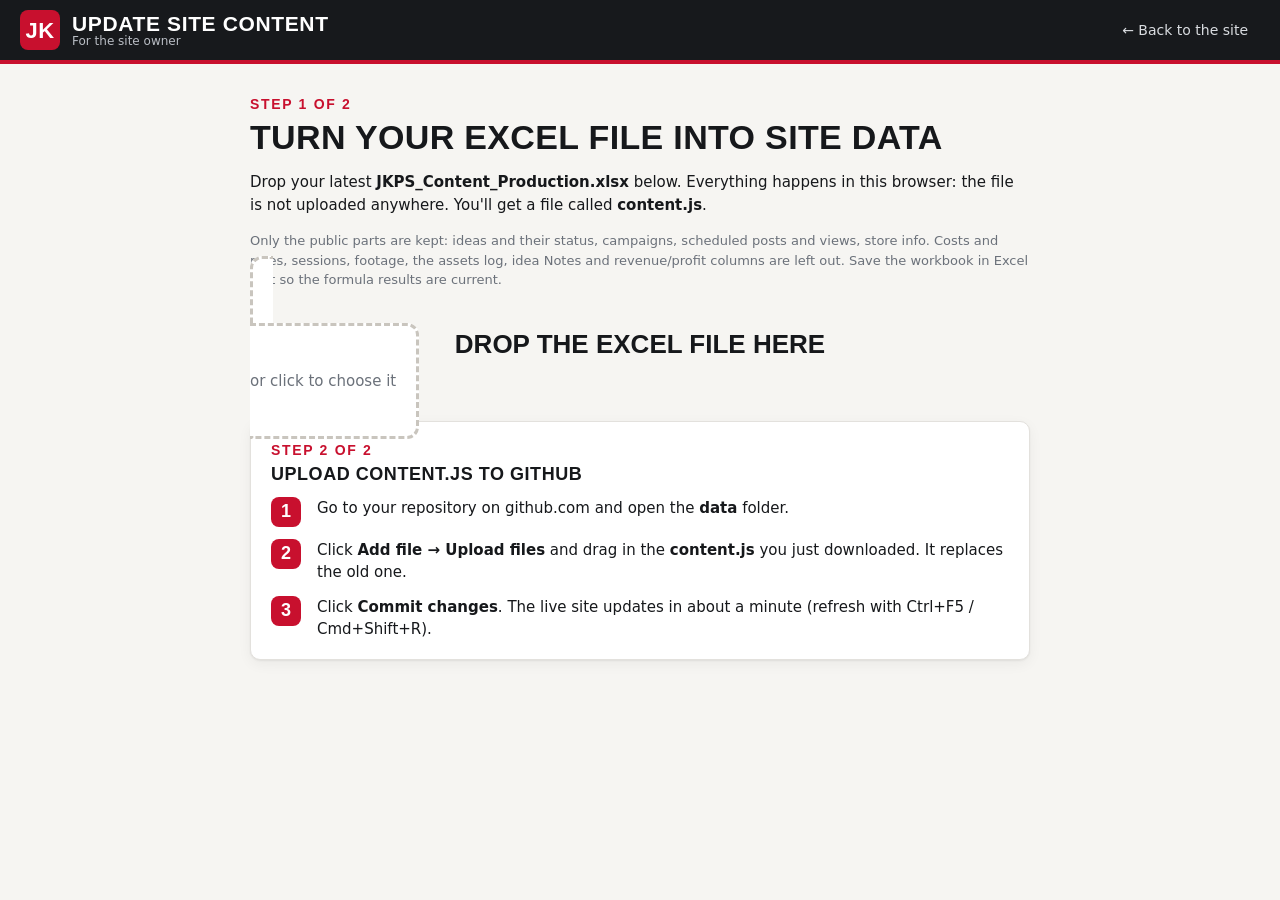
<file: update.html>
<!DOCTYPE html>
<html lang="en">
<head>
<meta charset="utf-8">
<meta name="viewport" content="width=device-width, initial-scale=1">
<meta name="robots" content="noindex">
<title>Update site content • Johnny K's Content Hub</title>
<link rel="stylesheet" href="css/style.css">
<style>
  .drop{border:3px dashed #C9C5BE;border-radius:12px;padding:46px 20px;text-align:center;background:#fff;cursor:pointer;transition:.15s}
  .drop.over{border-color:var(--red);background:var(--red-soft)}
  .drop strong{font-family:var(--head);font-size:26px;text-transform:uppercase;display:block;margin-bottom:6px}
  .wrap{max-width:820px;margin:0 auto;padding:30px 20px 60px}
  #result{margin-top:18px}
</style>
</head>
<body>
<header class="topbar"><div class="topbar-inner"><a class="brand" href="index.html"><span class="brand-mark">JK</span><span class="brand-text"><strong>Update site content</strong><small>For the site owner</small></span></a><nav class="nav" style="display:flex;position:static;background:none;border:none;padding:0"><a href="index.html">← Back to the site</a></nav></div></header>
<div class="wrap">
  <div class="eyebrow">Step 1 of 2</div>
  <h1>Turn your Excel file into site data</h1>
  <p>Drop your latest <strong>JKPS_Content_Production.xlsx</strong> below. Everything happens in this browser: the file is not uploaded anywhere. You'll get a file called <strong>content.js</strong>.</p>
  <p class="muted small">Only the public parts are kept: ideas and their status, campaigns, scheduled posts and views, store info. Costs and rates, sessions, footage, the assets log, idea Notes and revenue/profit columns are left out. Save the workbook in Excel first so the formula results are current.</p>
  <label class="drop" id="drop" for="file"><strong>Drop the Excel file here</strong><span class="muted">or click to choose it</span><input id="file" type="file" accept=".xlsx,.xlsm" hidden></label>
  <div id="result"></div>
  <div class="card panel section">
    <div class="eyebrow">Step 2 of 2</div>
    <h3>Upload content.js to GitHub</h3>
    <ol class="steps" style="margin-top:12px">
      <li><span>Go to your repository on github.com and open the <strong>data</strong> folder.</span></li>
      <li><span>Click <strong>Add file → Upload files</strong> and drag in the <strong>content.js</strong> you just downloaded. It replaces the old one.</span></li>
      <li><span>Click <strong>Commit changes</strong>. The live site updates in about a minute (refresh with Ctrl+F5 / Cmd+Shift+R).</span></li>
    </ol>
  </div>
</div>
<script src="vendor/xlsx.full.min.js"></script>
<script src="js/extract.js"></script>
<script>
(function(){
  var drop=document.getElementById("drop"), input=document.getElementById("file"), out=document.getElementById("result");
  function esc(s){return String(s).replace(/[&<>"]/g,function(c){return{"&":"&amp;","<":"&lt;",">":"&gt;",'"':"&quot;"}[c];});}
  function handle(file){
    if(!file) return;
    out.innerHTML='<div class="card panel">Reading '+esc(file.name)+'…</div>';
    var fr=new FileReader();
    fr.onload=function(){
      try{
        var wb=XLSX.read(new Uint8Array(fr.result),{type:"array",cellNF:true});
        var r=JKPSExtract.extract(XLSX,wb), d=r.data;
        var blob=new Blob([JKPSExtract.toScript(d)],{type:"text/javascript"});
        var url=URL.createObjectURL(blob);
        out.innerHTML='<div class="card panel" style="border-top:5px solid var(--green)"><h3>✓ Ready</h3><p>Found <strong>'+d.counts.ideas+'</strong> ideas, <strong>'+d.counts.campaigns+'</strong> planned campaigns, <strong>'+d.counts.campaignLibrary+'</strong> campaign-library ideas and <strong>'+d.counts.placements+'</strong> scheduled/posted placements.</p>'+
          (r.warnings.length?'<p class="callout small">'+r.warnings.map(esc).join("<br>")+'</p>':'')+
          '<a class="btn btn-primary" id="dl" href="'+url+'" download="content.js">⬇ Download content.js</a></div>';
        document.getElementById("dl").click();
      }catch(e){
        out.innerHTML='<div class="card panel" style="border-top:5px solid var(--red)"><h3>That didn\'t work</h3><p>'+esc(e.message||e)+'</p><p class="muted small">Make sure it\'s the JKPS Content Production workbook (.xlsx) and that the IDEA LIBRARY sheet still has its header row (ID, Title, …).</p></div>';
      }
    };
    fr.readAsArrayBuffer(file);
  }
  input.onchange=function(){handle(input.files[0]);};
  ["dragenter","dragover"].forEach(function(t){drop.addEventListener(t,function(e){e.preventDefault();drop.classList.add("over");});});
  ["dragleave","drop"].forEach(function(t){drop.addEventListener(t,function(e){e.preventDefault();drop.classList.remove("over");});});
  drop.addEventListener("drop",function(e){handle(e.dataTransfer.files[0]);});
})();
</script>
</body>
</html>
</file>
<file: css/style.css>
:root{
  --red:#C8102E; --red-dark:#9E0C24; --red-soft:#FBE9EC;
  --ink:#16181B; --ink-2:#3B4048; --muted:#6B717A; --line:#E3E1DD; --line-2:#EEECE8;
  --bg:#F6F5F2; --card:#FFFFFF; --char:#17191C; --char-2:#23262B;
  --green:#1F7A4D; --green-soft:#E6F3EC; --amber:#9A6200; --amber-soft:#FDF1DC;
  --blue:#1F5FA8; --blue-soft:#E7EFF9; --gray-soft:#EEEDEA;
  --radius:10px; --shadow:0 1px 2px rgba(20,20,20,.06),0 4px 14px rgba(20,20,20,.05);
  --head:"Barlow Condensed","Arial Narrow",Arial,sans-serif;
  --body:Inter,system-ui,-apple-system,"Segoe UI",Roboto,Arial,sans-serif;
}
*{box-sizing:border-box}
html,body{margin:0}
body{font-family:var(--body);color:var(--ink);background:var(--bg);font-size:15px;line-height:1.5;-webkit-font-smoothing:antialiased}
a{color:var(--red-dark)}
h1,h2,h3{font-family:var(--head);letter-spacing:.01em;line-height:1.1;margin:0}
h1{font-size:34px;font-weight:800;text-transform:uppercase}
h2{font-size:24px;font-weight:700;text-transform:uppercase}
h3{font-size:18px;font-weight:700;text-transform:uppercase;letter-spacing:.03em}
button,input,select,textarea{font:inherit;color:inherit}
:focus-visible{outline:3px solid #F2B8C2;outline-offset:2px}

/* ---------- top bar ---------- */
.topbar{background:var(--char);color:#fff;border-bottom:4px solid var(--red);position:sticky;top:0;z-index:20}
.topbar-inner{max-width:1320px;margin:0 auto;display:flex;align-items:center;gap:20px;padding:10px 20px}
.brand{display:flex;align-items:center;gap:12px;color:#fff;text-decoration:none;flex:none}
.brand-mark{width:40px;height:40px;border-radius:8px;background:var(--red);display:grid;place-items:center;font-family:var(--head);font-weight:800;font-size:22px;letter-spacing:.02em}
.brand-text{display:flex;flex-direction:column;line-height:1.1}
.brand-text strong{font-family:var(--head);font-size:21px;text-transform:uppercase;letter-spacing:.03em}
.brand-text small{color:#B9BDC4;font-size:12px}
.nav{display:flex;gap:2px;margin-left:auto;flex-wrap:wrap}
.nav a{color:#D9DCE0;text-decoration:none;padding:8px 12px;border-radius:7px;font-weight:500;font-size:14px;white-space:nowrap}
.nav a:hover{background:var(--char-2);color:#fff}
.nav a.active{background:var(--red);color:#fff}
.pill-count{display:inline-block;min-width:20px;padding:0 6px;border-radius:10px;background:#fff;color:var(--ink);font-size:12px;font-weight:700;text-align:center;margin-left:4px}
.menu-btn{display:none;margin-left:auto;background:none;border:1px solid #444;color:#fff;border-radius:6px;padding:6px 10px;font-size:18px}
@media (max-width:980px){
  .menu-btn{display:block}
  .nav{display:none;position:absolute;left:0;right:0;top:100%;background:var(--char);flex-direction:column;padding:8px 12px 14px;border-bottom:4px solid var(--red)}
  .nav.open{display:flex}
  .topbar-inner{position:relative}
}

/* ---------- layout ---------- */
.app{max-width:1320px;margin:0 auto;padding:24px 20px 60px;min-height:70vh;outline:none}
.loading{padding:80px;text-align:center;color:var(--muted)}
.footer{max-width:1320px;margin:0 auto;padding:18px 20px 30px;color:var(--muted);font-size:12px;display:flex;justify-content:space-between;gap:10px;flex-wrap:wrap;border-top:1px solid var(--line)}
.page-head{display:flex;align-items:flex-end;justify-content:space-between;gap:16px;flex-wrap:wrap;margin-bottom:18px}
.page-head p{margin:6px 0 0;color:var(--ink-2);max-width:760px}
.eyebrow{font-family:var(--head);text-transform:uppercase;letter-spacing:.12em;color:var(--red);font-weight:700;font-size:14px;margin-bottom:4px}
.card{background:var(--card);border:1px solid var(--line);border-radius:var(--radius);box-shadow:var(--shadow)}
.section{margin-top:28px}
.section > h2{margin-bottom:12px}
.muted{color:var(--muted)}
.small{font-size:13px}
.grid-2{display:grid;grid-template-columns:repeat(2,minmax(0,1fr));gap:16px}
.grid-3{display:grid;grid-template-columns:repeat(3,minmax(0,1fr));gap:16px}
@media (max-width:900px){.grid-2,.grid-3{grid-template-columns:1fr}}

/* ---------- buttons / chips ---------- */
.btn{display:inline-flex;align-items:center;gap:7px;border:1px solid var(--line);background:#fff;color:var(--ink);border-radius:8px;padding:8px 14px;font-weight:600;font-size:14px;cursor:pointer;text-decoration:none;white-space:nowrap}
.btn:hover{border-color:#BDB9B2}
.btn-primary{background:var(--red);border-color:var(--red);color:#fff}
.btn-primary:hover{background:var(--red-dark);border-color:var(--red-dark)}
.btn-dark{background:var(--char);border-color:var(--char);color:#fff}
.btn-ghost{background:transparent;border-color:transparent;color:var(--ink-2)}
.btn-sm{padding:5px 10px;font-size:13px}
.btn[disabled]{opacity:.45;cursor:not-allowed}
.chip{display:inline-flex;align-items:center;gap:5px;padding:2px 9px;border-radius:999px;font-size:12px;font-weight:600;background:var(--gray-soft);color:var(--ink-2);white-space:nowrap}
.chip-red{background:var(--red-soft);color:var(--red-dark)}
.chip-dark{background:var(--char);color:#fff}
.badge{display:inline-flex;align-items:center;gap:5px;font-size:12px;font-weight:700;padding:3px 9px;border-radius:6px;white-space:nowrap}
.badge::before{content:"";width:7px;height:7px;border-radius:50%;background:currentColor}
.b-open{background:var(--green-soft);color:var(--green)}
.b-claimed{background:var(--amber-soft);color:var(--amber)}
.b-prod{background:var(--blue-soft);color:var(--blue)}
.b-posted{background:var(--char);color:#fff}
.b-hold{background:var(--gray-soft);color:var(--muted)}

/* ---------- hero stats ---------- */
.stats{display:grid;grid-template-columns:repeat(auto-fit,minmax(150px,1fr));gap:12px;margin-bottom:18px}
.stat{padding:14px 16px}
.stat .num{font-family:var(--head);font-size:34px;font-weight:800;line-height:1}
.stat .lbl{color:var(--muted);font-size:13px;margin-top:4px}

/* ---------- filters ---------- */
.filters{padding:14px;display:grid;gap:10px;margin-bottom:14px}
.filter-row{display:flex;gap:10px;flex-wrap:wrap;align-items:center}
.search{flex:1 1 280px;position:relative}
.search input{width:100%;padding:10px 12px 10px 36px;border:1px solid var(--line);border-radius:8px;background:#fff}
.search::before{content:"⌕";position:absolute;left:12px;top:50%;transform:translateY(-52%);color:var(--muted);font-size:18px}
select.f, input.f, textarea.f{padding:8px 10px;border:1px solid var(--line);border-radius:8px;background:#fff;min-width:0}
select.f{padding-right:28px}
.filter-row label.check{display:flex;align-items:center;gap:6px;font-size:14px;color:var(--ink-2)}
.store-tabs{display:flex;gap:6px;flex-wrap:wrap}
.store-tab{border:1px solid var(--line);background:#fff;border-radius:999px;padding:6px 14px;font-weight:600;font-size:14px;cursor:pointer}
.store-tab.active{background:var(--char);border-color:var(--char);color:#fff}
.result-bar{display:flex;justify-content:space-between;align-items:center;gap:10px;margin:4px 2px 12px;flex-wrap:wrap}
.result-bar strong{font-size:15px}

/* ---------- idea cards ---------- */
.ideas{display:grid;grid-template-columns:repeat(auto-fill,minmax(300px,1fr));gap:14px}
.idea{display:flex;flex-direction:column;padding:16px;gap:10px;text-decoration:none;color:inherit;position:relative;transition:border-color .12s,transform .12s}
.idea:hover{border-color:#C9C5BE;transform:translateY(-1px)}
.idea-top{display:flex;justify-content:space-between;align-items:center;gap:8px}
.idea-id{font-family:var(--head);font-weight:700;color:var(--muted);letter-spacing:.05em;font-size:14px}
.idea h3{font-size:21px;text-transform:none;letter-spacing:0;font-weight:700}
.idea p{margin:0;color:var(--ink-2);font-size:14px;display:-webkit-box;-webkit-line-clamp:3;-webkit-box-orient:vertical;overflow:hidden}
.idea-meta{display:flex;flex-wrap:wrap;gap:6px}
.idea-foot{display:flex;justify-content:space-between;align-items:center;gap:8px;margin-top:auto;padding-top:10px;border-top:1px solid var(--line-2);font-size:13px;color:var(--muted)}
.pick-btn{border:1px solid var(--line);background:#fff;border-radius:7px;padding:4px 10px;font-size:13px;font-weight:600;cursor:pointer;white-space:nowrap}
.pick-btn.on{background:var(--red);border-color:var(--red);color:#fff}
.empty{padding:50px 20px;text-align:center;color:var(--muted)}

/* ---------- idea detail ---------- */
.crumbs{font-size:14px;margin-bottom:12px}
.crumbs a{text-decoration:none}
.detail-head{padding:22px;display:grid;gap:12px;border-top:5px solid var(--red)}
.detail-head h1{text-transform:none;font-size:38px}
.detail-actions{display:flex;gap:8px;flex-wrap:wrap}
.facts{display:grid;grid-template-columns:repeat(auto-fit,minmax(150px,1fr));gap:1px;background:var(--line);border:1px solid var(--line);border-radius:8px;overflow:hidden}
.fact{background:#fff;padding:10px 12px}
.fact .k{font-size:11px;text-transform:uppercase;letter-spacing:.08em;color:var(--muted);font-weight:600}
.fact .v{font-weight:600;font-size:14px}
.detail-grid{display:grid;grid-template-columns:minmax(0,2fr) minmax(0,1fr);gap:16px;margin-top:16px;align-items:start}
@media (max-width:980px){.detail-grid{grid-template-columns:1fr}}
.panel{padding:18px 20px}
.panel + .panel{margin-top:16px}
.panel h3{display:flex;align-items:center;gap:8px;margin-bottom:12px;color:var(--ink)}
.panel h3 .n{width:24px;height:24px;border-radius:6px;background:var(--red);color:#fff;display:grid;place-items:center;font-size:14px}
.field{padding:10px 0;border-top:1px solid var(--line-2)}
.field:first-of-type{border-top:none;padding-top:0}
.field .k{font-size:12px;text-transform:uppercase;letter-spacing:.07em;color:var(--muted);font-weight:700;margin-bottom:3px}
.field .v{white-space:pre-line}
.field.big .v{font-size:17px;font-weight:500}
.hook{font-family:var(--head);font-size:26px;font-weight:700;line-height:1.15;color:var(--red-dark)}
.kv{display:grid;grid-template-columns:auto 1fr;gap:6px 14px;font-size:14px}
.kv dt{color:var(--muted)}
.kv dd{margin:0;font-weight:600}
.callout{background:var(--amber-soft);border:1px solid #F2D9A8;border-radius:8px;padding:12px 14px;font-size:14px;color:#5E3D00}
.prompt-box{width:100%;min-height:260px;font-family:ui-monospace,Menlo,Consolas,monospace;font-size:12.5px;border:1px solid var(--line);border-radius:8px;padding:12px;background:#FAFAF8;white-space:pre-wrap}
details.panel summary{cursor:pointer;list-style:none;display:flex;justify-content:space-between;align-items:center}
details.panel summary::-webkit-details-marker{display:none}
details.panel summary::after{content:"+";font-size:22px;color:var(--muted)}
details.panel[open] summary::after{content:"–"}
.form-grid{display:grid;gap:10px}
.form-grid label{display:grid;gap:4px;font-size:13px;font-weight:600;color:var(--ink-2)}
.form-grid .f{width:100%}

/* ---------- tables ---------- */
.table-wrap{overflow:auto;border:1px solid var(--line);border-radius:var(--radius);background:#fff}
table.t{border-collapse:collapse;width:100%;font-size:14px}
table.t th{background:var(--char);color:#fff;text-align:left;font-weight:600;padding:9px 12px;white-space:nowrap;font-size:13px;position:sticky;top:0}
table.t td{padding:9px 12px;border-top:1px solid var(--line-2);vertical-align:top}
table.t tr:hover td{background:#FBFAF8}
table.t td.num, table.t th.num{text-align:right;font-variant-numeric:tabular-nums}
table.t tr.total td{font-weight:700;background:#F3F2EF}
.bar-cell{display:flex;align-items:center;gap:8px;min-width:140px}
.bar-track{flex:1;height:8px;background:var(--line-2);border-radius:4px;overflow:hidden}
.bar-fill{height:100%;background:var(--red);border-radius:0 4px 4px 0}

/* ---------- dashboard bars ---------- */
.hbars{display:grid;gap:7px}
.hbar{display:grid;grid-template-columns:190px 1fr 40px;align-items:center;gap:10px;font-size:14px;position:relative}
.hbar .track{height:16px;background:var(--line-2);border-radius:4px}
.hbar .fill{height:100%;background:var(--red);border-radius:0 4px 4px 0;min-width:2px}
.hbar .val{text-align:right;font-variant-numeric:tabular-nums;font-weight:600}
.hbar:hover .fill{background:var(--red-dark)}
@media (max-width:600px){.hbar{grid-template-columns:120px 1fr 34px}}
.tip{position:fixed;z-index:60;pointer-events:none;background:var(--char);color:#fff;padding:6px 10px;border-radius:6px;font-size:13px;box-shadow:var(--shadow);display:none}

/* ---------- campaigns timeline ---------- */
.gantt{padding:16px 18px;overflow-x:auto}
.gantt-inner{min-width:820px}
.g-months{display:grid;grid-template-columns:220px repeat(12,1fr);font-size:12px;color:var(--muted);font-weight:600;text-transform:uppercase;letter-spacing:.06em}
.g-months div{padding:0 0 6px 4px;border-left:1px solid var(--line-2)}
.g-months div:first-child{border-left:none}
.g-row{display:grid;grid-template-columns:220px 1fr;align-items:center;min-height:38px;border-top:1px solid var(--line-2)}
.g-label{font-weight:600;font-size:14px;padding-right:10px;line-height:1.2}
.g-label small{display:block;color:var(--muted);font-weight:500;font-size:12px}
.g-track{position:relative;height:38px;background:repeating-linear-gradient(to right,transparent 0,transparent calc(100%/12 - 1px),var(--line-2) calc(100%/12 - 1px),var(--line-2) calc(100%/12))}
.g-bar{position:absolute;top:9px;height:20px;border-radius:5px;background:var(--red);cursor:pointer;min-width:8px}
.g-bar.med{background:#E0707F}
.g-today{position:absolute;top:0;bottom:0;width:2px;background:var(--char)}
.months{display:grid;grid-template-columns:repeat(auto-fill,minmax(290px,1fr));gap:14px}
.month{padding:14px 16px}
.month h3{margin-bottom:8px;display:flex;justify-content:space-between;align-items:baseline}
.month ul{list-style:none;margin:0;padding:0;display:grid;gap:6px;font-size:14px}
.month li{display:flex;gap:8px;align-items:flex-start}
.month li .tag{flex:none;font-size:11px;font-weight:700;text-transform:uppercase;letter-spacing:.05em;padding:1px 6px;border-radius:4px;margin-top:2px}
.tag-camp{background:var(--red-soft);color:var(--red-dark)}
.tag-post{background:var(--blue-soft);color:var(--blue)}
.tag-film{background:var(--green-soft);color:var(--green)}
.lib{display:grid;grid-template-columns:repeat(auto-fill,minmax(320px,1fr));gap:14px}
.lib .card{padding:16px;display:grid;gap:8px;align-content:start}
.lib h3{text-transform:none;font-size:20px;letter-spacing:0}
.lib .row{display:flex;gap:6px;flex-wrap:wrap}
.lib p{margin:0;font-size:14px;color:var(--ink-2)}

/* ---------- planner ---------- */
.plan-slots{display:grid;gap:8px}
.slot{display:grid;grid-template-columns:28px 150px 1fr auto;gap:10px;align-items:center;padding:8px 10px;border:1px solid var(--line);border-radius:8px;background:#fff}
.slot .i{font-family:var(--head);font-weight:700;color:var(--muted)}
.check-ok{color:var(--green);font-weight:600}
.check-bad{color:var(--red);font-weight:700}
.block-head td{background:#F3F2EF;font-weight:700}

/* ---------- stores ---------- */
.store{padding:20px;display:grid;gap:12px;align-content:start;border-top:5px solid var(--red)}
.store h2{font-size:28px}
.store .brands{display:flex;flex-wrap:wrap;gap:6px}
.rules{margin:0;padding-left:20px;display:grid;gap:8px}
.steps{counter-reset:s;list-style:none;margin:0;padding:0;display:grid;gap:12px}
.steps li{counter-increment:s;display:grid;grid-template-columns:34px 1fr;gap:12px}
.steps li::before{content:counter(s);width:30px;height:30px;border-radius:8px;background:var(--red);color:#fff;font-family:var(--head);font-weight:800;font-size:18px;display:grid;place-items:center}

/* ---------- modal / toast ---------- */
.modal{position:fixed;inset:0;background:rgba(15,16,18,.55);z-index:50;display:grid;place-items:center;padding:16px}
.modal[hidden]{display:none}
.modal-card{background:#fff;border-radius:12px;max-width:560px;width:100%;max-height:92vh;overflow:auto;padding:24px;position:relative;border-top:5px solid var(--red)}
.modal-x{position:absolute;right:10px;top:8px;border:none;background:none;font-size:28px;color:var(--muted);cursor:pointer}
.toast{position:fixed;bottom:24px;left:50%;transform:translateX(-50%) translateY(30px);background:var(--char);color:#fff;padding:10px 18px;border-radius:8px;font-weight:600;opacity:0;pointer-events:none;transition:.2s;z-index:70}
.toast.show{opacity:1;transform:translateX(-50%) translateY(0)}

/* ---------- print ---------- */
.print-only{display:none}
@media print{
  @page{margin:12mm}
  body{background:#fff;font-size:11.5pt}
  .topbar,.footer,.no-print,.detail-actions,.crumbs,.modal,.toast{display:none!important}
  .app{padding:0;max-width:none}
  .card{box-shadow:none;border-color:#bbb}
  .print-only{display:block}
  .detail-grid{grid-template-columns:1fr}
  .panel{break-inside:avoid-page}
  .print-card{break-after:page}
  .print-card:last-child{break-after:auto}
  details.panel{display:none}
  a{color:inherit;text-decoration:none}
  table.t th{background:#222!important;color:#fff!important;-webkit-print-color-adjust:exact;print-color-adjust:exact}
}
/* printable idea card layout */
.pc{border:2px solid var(--ink);border-radius:8px;overflow:hidden;margin-bottom:18px;background:#fff}
.pc-title{background:var(--char);color:#fff;padding:10px 14px;font-family:var(--head);font-size:22px;font-weight:800;text-transform:uppercase;border-bottom:4px solid var(--red);-webkit-print-color-adjust:exact;print-color-adjust:exact}
.pc-row{display:grid;grid-template-columns:170px 1fr;border-top:1px solid #ccc}
.pc-row:first-of-type{border-top:none}
.pc-k{background:#F1EFEB;padding:7px 10px;font-weight:700;font-size:10.5pt;text-transform:uppercase;letter-spacing:.04em;-webkit-print-color-adjust:exact;print-color-adjust:exact}
.pc-v{padding:7px 10px;white-space:pre-line;font-size:10.5pt}
.pc-sub{font-family:var(--head);font-weight:700;text-transform:uppercase;padding:8px 12px;background:var(--red);color:#fff;-webkit-print-color-adjust:exact;print-color-adjust:exact}
.checklist{list-style:none;padding:8px 12px;margin:0;columns:2;font-size:10.5pt}
.checklist li::before{content:"☐  "}
.filter-row select.f{flex:1 1 170px}
@media (max-width:980px){
  .brand{flex:1 1 auto;min-width:0}
  .brand-text{min-width:0}
  .brand-text strong,.brand-text small{white-space:nowrap;overflow:hidden;text-overflow:ellipsis}
  .menu-btn{flex:none}
}
@media (max-width:520px){
  .brand-text strong{font-size:18px}
  h1{font-size:28px}
  .detail-head h1{font-size:28px}
  .slot{grid-template-columns:24px 1fr auto}
  .slot > span:nth-child(3){grid-column:2/3}
}

/* ---------- v2: cleaner catalog ---------- */
.nav-cta{margin-left:8px;background:#fff;color:var(--ink);border:none;border-radius:7px;padding:8px 12px;font-weight:700;font-size:14px;cursor:pointer;white-space:nowrap}
.nav-cta:hover{background:#F2F0EC}
@media (max-width:980px){.nav-cta{margin:6px 0 0;text-align:left}}
.cat-hero{display:flex;justify-content:space-between;align-items:flex-end;gap:16px;flex-wrap:wrap;padding:8px 0 20px}
.cat-hero h1{font-size:40px}
.cat-hero p{margin:6px 0 0;color:var(--ink-2);font-size:16px}
.filters{background:none;border:none;box-shadow:none;padding:0;gap:12px;margin-bottom:6px}
.filters .filter-row{gap:8px}
.filters .search{flex:2 1 320px}
.filters .search input{padding:11px 12px 11px 36px;border-radius:10px;background:#fff}
.filters select.f{flex:1 1 150px;padding:10px 28px 10px 12px;border-radius:10px}
.store-tab{padding:7px 16px}
.result-bar{border-top:1px solid var(--line);padding-top:12px;margin-top:10px}
.result-bar strong{font-weight:600;color:var(--ink-2)}
.ideas{grid-template-columns:repeat(auto-fill,minmax(290px,1fr));gap:16px}
.idea{padding:18px 18px 14px;gap:8px;border-color:var(--line);box-shadow:none}
.idea:hover{box-shadow:var(--shadow);border-color:#D6D2CB}
.idea-id{font-family:var(--body);font-weight:600;font-size:12px;letter-spacing:.02em;text-transform:uppercase}
.idea h3{font-size:20px;line-height:1.15}
.idea p{-webkit-line-clamp:2;color:var(--muted)}
.idea-foot{border-top:none;padding-top:6px;color:var(--ink-2);font-weight:500}
.pick-btn{border-color:transparent;background:var(--gray-soft)}
/* idea detail additions */
.fact-wide{grid-column:span 2}
@media (max-width:700px){.fact-wide{grid-column:auto}}
.cam-input{width:100%;margin:4px 0 3px;padding:7px 10px;border:2px solid var(--red);border-radius:7px;font-weight:600;font-size:15px;background:#fff}
.code-line{display:inline-block;background:#F3F2EF;border:1px solid var(--line);border-radius:6px;padding:6px 10px;margin-top:6px;font-size:13px;word-break:break-all}
.narrow{max-width:620px;margin:20px auto}
.narrow h1{margin-bottom:8px}
/* brain dump */
kbd{font-family:inherit;font-size:12px;background:#fff;border:1px solid var(--line);border-bottom-width:2px;border-radius:4px;padding:0 5px}
.bd-compose{display:grid;gap:10px;border-top:5px solid var(--red)}
.bd-compose textarea{width:100%;font-size:16px;resize:vertical}
.bd-list{display:grid;grid-template-columns:repeat(auto-fill,minmax(320px,1fr));gap:12px;align-items:start}
.bd-note{padding:14px 16px;display:grid;gap:8px}
.bd-note.pinned{border-color:var(--red)}
.bd-note.done .bd-text{text-decoration:line-through;color:var(--muted)}
.bd-meta{display:flex;flex-wrap:wrap;gap:6px;align-items:center}
.bd-meta a.chip{text-decoration:none}
.bd-text{white-space:pre-wrap;font-size:15px}
.bd-actions{display:flex;flex-wrap:wrap;gap:2px;margin-left:-8px}
.bd-note textarea{width:100%}
.detail-head .facts{grid-template-columns:repeat(4,minmax(0,1fr))}
@media (max-width:700px){.detail-head .facts{grid-template-columns:repeat(2,minmax(0,1fr))}.fact-wide{grid-column:span 2}}
.hero-idea{display:none}
@media (max-width:980px){.hero-idea{display:inline-flex}}
</file>
